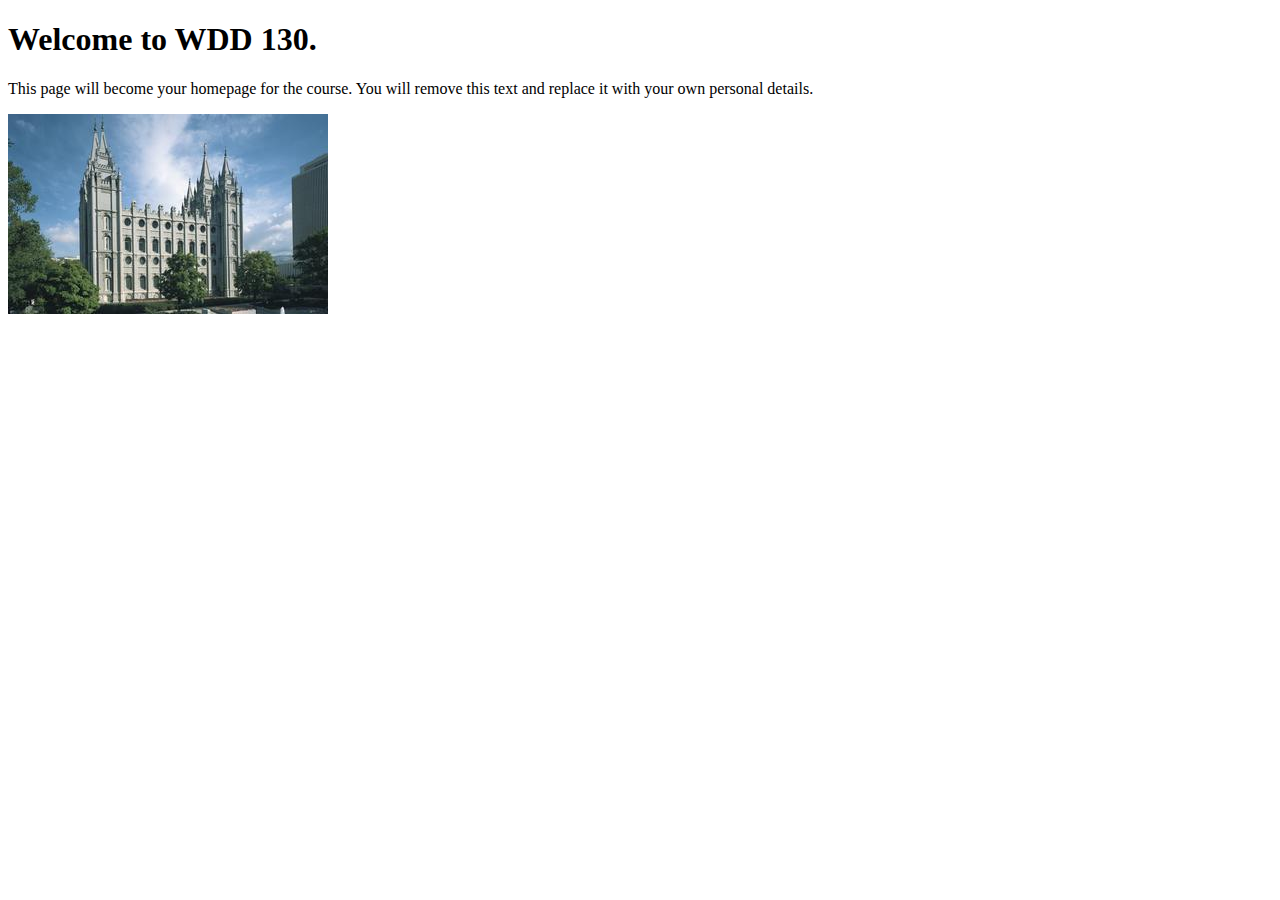
<file: index.html>
<!DOCTYPE html>
<html lang="en">
<head>
    <meta charset="UTF-8">
    <meta name="viewport" content="width=device-width, initial-scale=1.0">
    <title>WDD 130 | Personal Homepage</title>
</head>
<body>
    <h1>Welcome to WDD 130.</h1>
    <p>This page will become your homepage for the course. You will remove this text and replace it with your own personal details.</p>

    <img src="images/salt-lake-temple.jpg" alt="The Salt Lake Temple.">
</body>
</html>
</file>
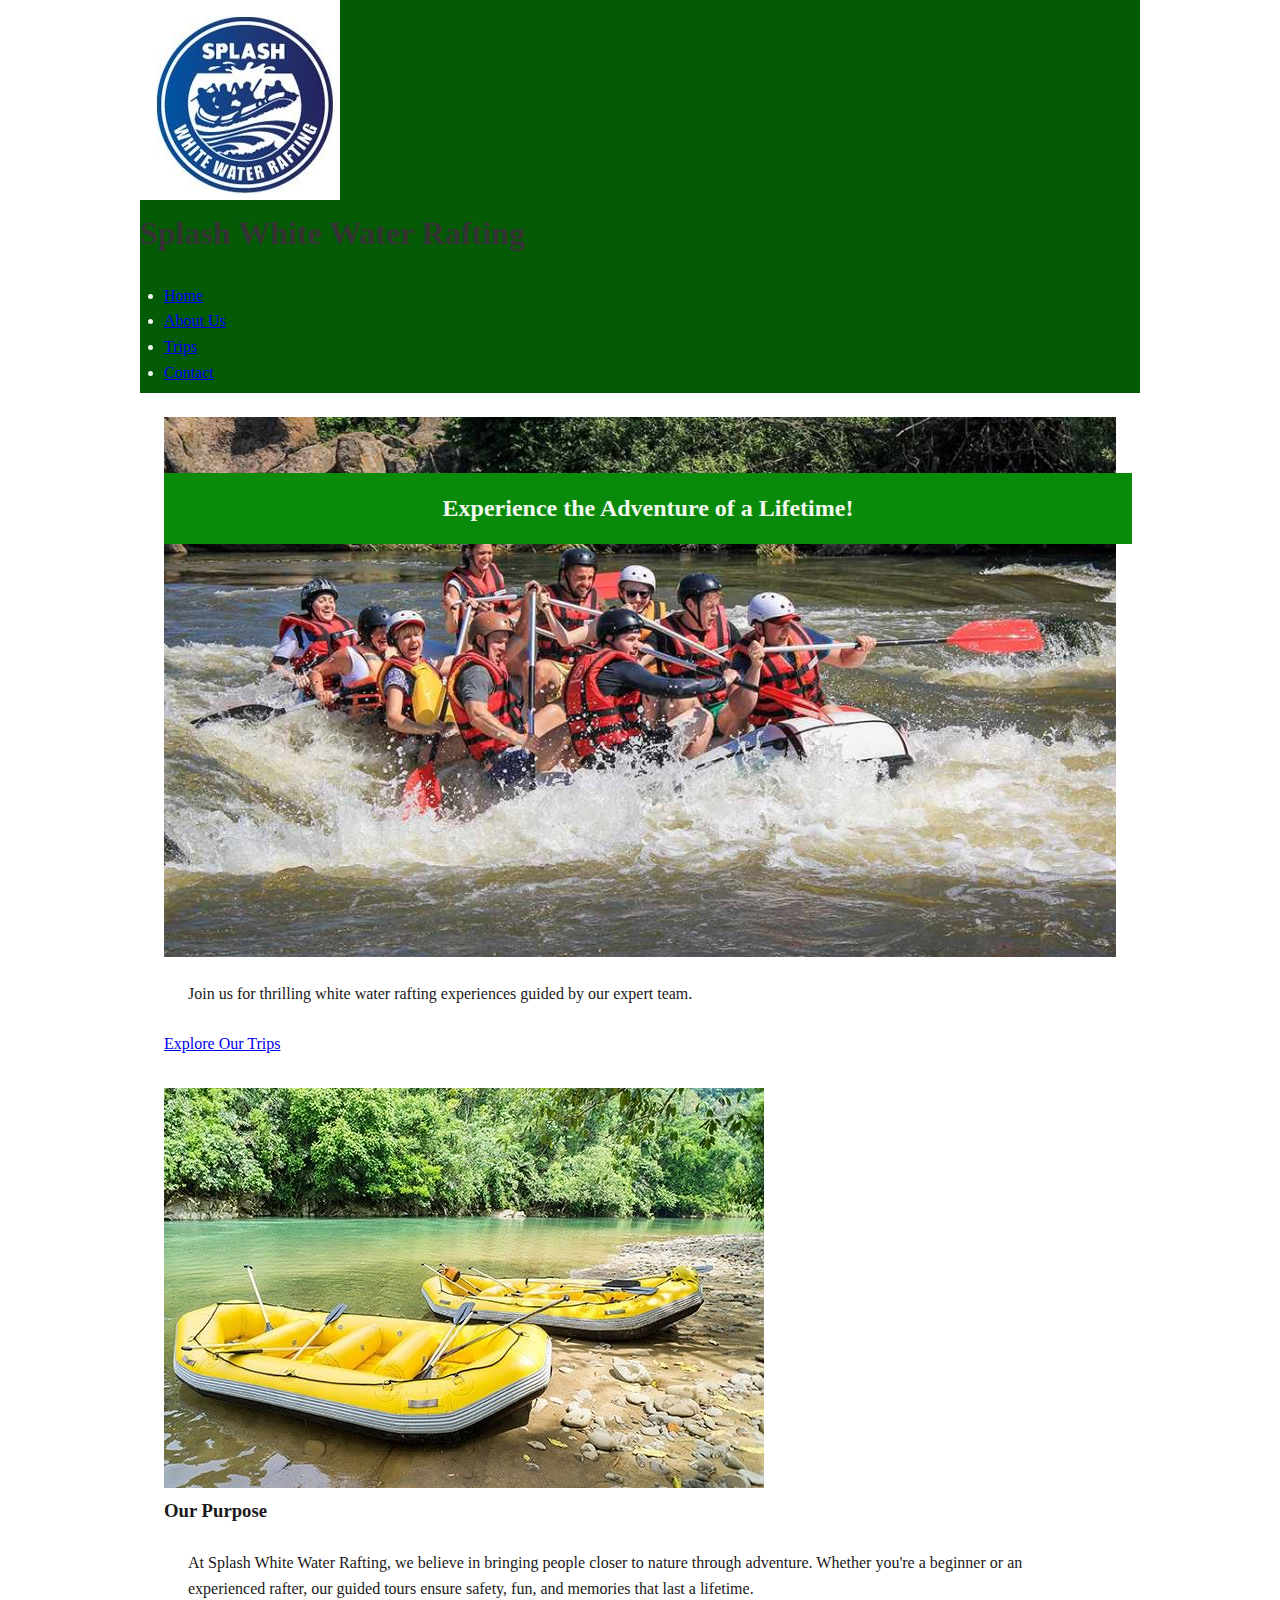
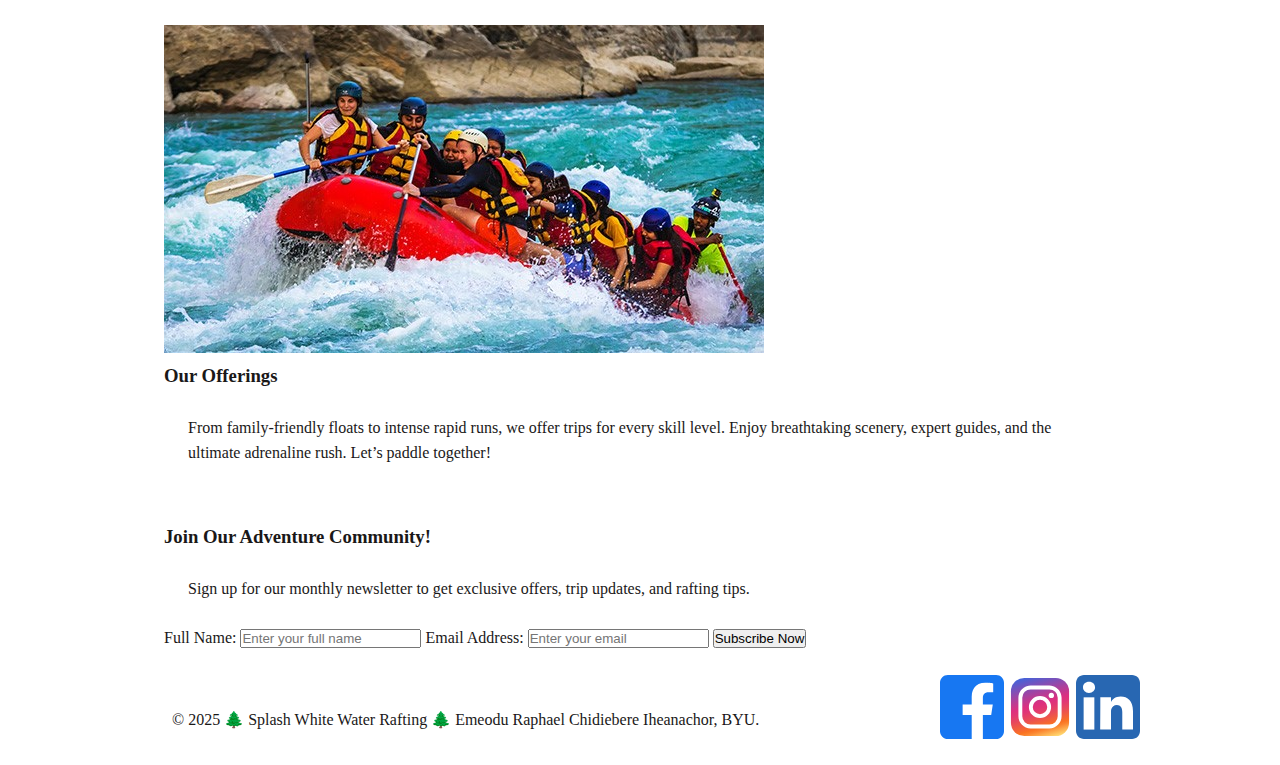
<file: wwr/index.html>
<!DOCTYPE html>
<html lang="en">
<head>
  <meta charset="UTF-8">
  <meta name="viewport" content="width=device-width, initial-scale=1.0">
  <meta name="description" content="Welcome to Splash White Water Rafting — your destination for thrilling river adventures and guided rafting experiences in Port Harcourt, Nigeria.">
  <meta name="author" content="Emeodu Raphael Chidiebere Iheanachor">
  <link rel="stylesheet" href="styles/rafting.css">
  <title>Home | Splash White Water Rafting</title>
</head>
<body>
  <header>
    <div class="logo">
      <img src="images/wwr_logo.jpg" alt="White Water Rafting Logo">
      <h1>Splash White Water Rafting</h1>
    </div>
    <nav>
      <ul>
        <li><a href="index.html" class="active">Home</a></li>
        <li><a href="about.html" target="_blank">About Us</a></li>
        <li><a href="trips.html" target="_blank">Trips</a></li>
        <li><a href="contact.html" target="_blank">Contact</a></li>
      </ul>
    </nav>
  </header>

  <main>
    <!-- HERO SECTION -->
    <section class="hero">
      <img src="images/rafting-hero.jpg" alt="Adventurers rafting through river rapids" class="hero-img">
      <div class="hero-text">
        <h2>Experience the Adventure of a Lifetime!</h2>
        <p>Join us for thrilling white water rafting experiences guided by our expert team.</p>
        <a href="trips.html" class="cta-button">Explore Our Trips</a>
      </div>
    </section>

    <!-- ABOUT / PURPOSE SECTION (GRID) -->
    <section class="about-grid">
      <div class="about-item">
        <img src="images/rafting-purpose.jpg" alt="Team rafting through the rapids">
        <div class="about-text">
          <h3>Our Purpose</h3>
          <p>
            At Splash White Water Rafting, we believe in bringing people closer to nature through adventure.
            Whether you're a beginner or an experienced rafter, our guided tours ensure safety, fun, and memories that last a lifetime.
          </p>
        </div>
      </div>

      <div class="about-item">
        <img src="images/rafting-team.jpg" alt="Rafting guides and clients smiling together">
        <div class="about-text">
          <h3>Our Offerings</h3>
          <p>
            From family-friendly floats to intense rapid runs, we offer trips for every skill level. Enjoy breathtaking scenery, expert guides,
            and the ultimate adrenaline rush. Let’s paddle together!
          </p>
        </div>
      </div>
    </section>

    <!-- NEWSLETTER SIGNUP FORM -->
    <section class="newsletter">
      <h3>Join Our Adventure Community!</h3>
      <p>Sign up for our monthly newsletter to get exclusive offers, trip updates, and rafting tips.</p>
      <form action="#" method="post" class="newsletter-form">
        <label for="newsletter-name">Full Name:</label>
        <input type="text" id="newsletter-name" name="name" placeholder="Enter your full name" required>

        <label for="newsletter-email">Email Address:</label>
        <input type="email" id="newsletter-email" name="email" placeholder="Enter your email" required>

        <button type="submit">Subscribe Now</button>
      </form>
    </section>
  </main>

  <footer>
    <p>© 2025 🌲 Splash White Water Rafting 🌲 Emeodu Raphael Chidiebere Iheanachor, BYU.</p>
    <div class="social-media">
      <a href="https://facebook.com" target="_blank" rel="noopener noreferrer">
        <img src="images/facebook-square.svg" alt="Facebook">
      </a>
      <a href="https://instagram.com" target="_blank" rel="noopener noreferrer">
        <img src="images/instagram-square.svg" alt="Instagram">
      </a>
      <a href="https://linkedin.com" target="_blank" rel="noopener noreferrer">
        <img src="images/linkedin-square.svg" alt="LinkedIn">
      </a>
    </div>
  </footer>
</body>
</html>
</file>
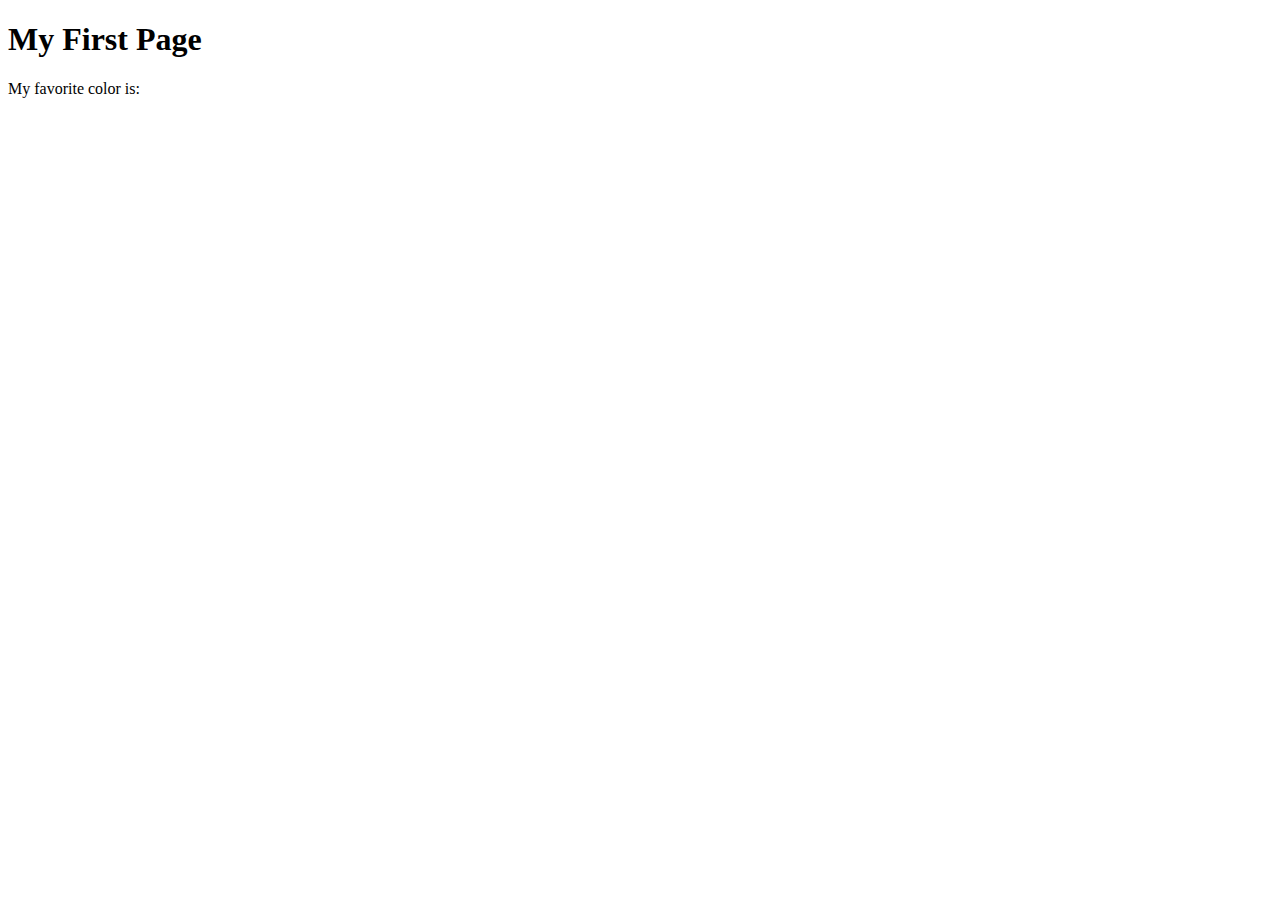
<file: week01/first-page.html>
<!DOCTYPE html>
<html lang="en">
<head>
    <meta charset="UTF-8">
    <meta name="viewport" content="width=device-width, initial-scale=1.0">
    <title>My First Page</title>
</head>
<body>
    <h1>My First Page</h1>
    <p>My favorite color is: </p>
</body>
</html>
</file>
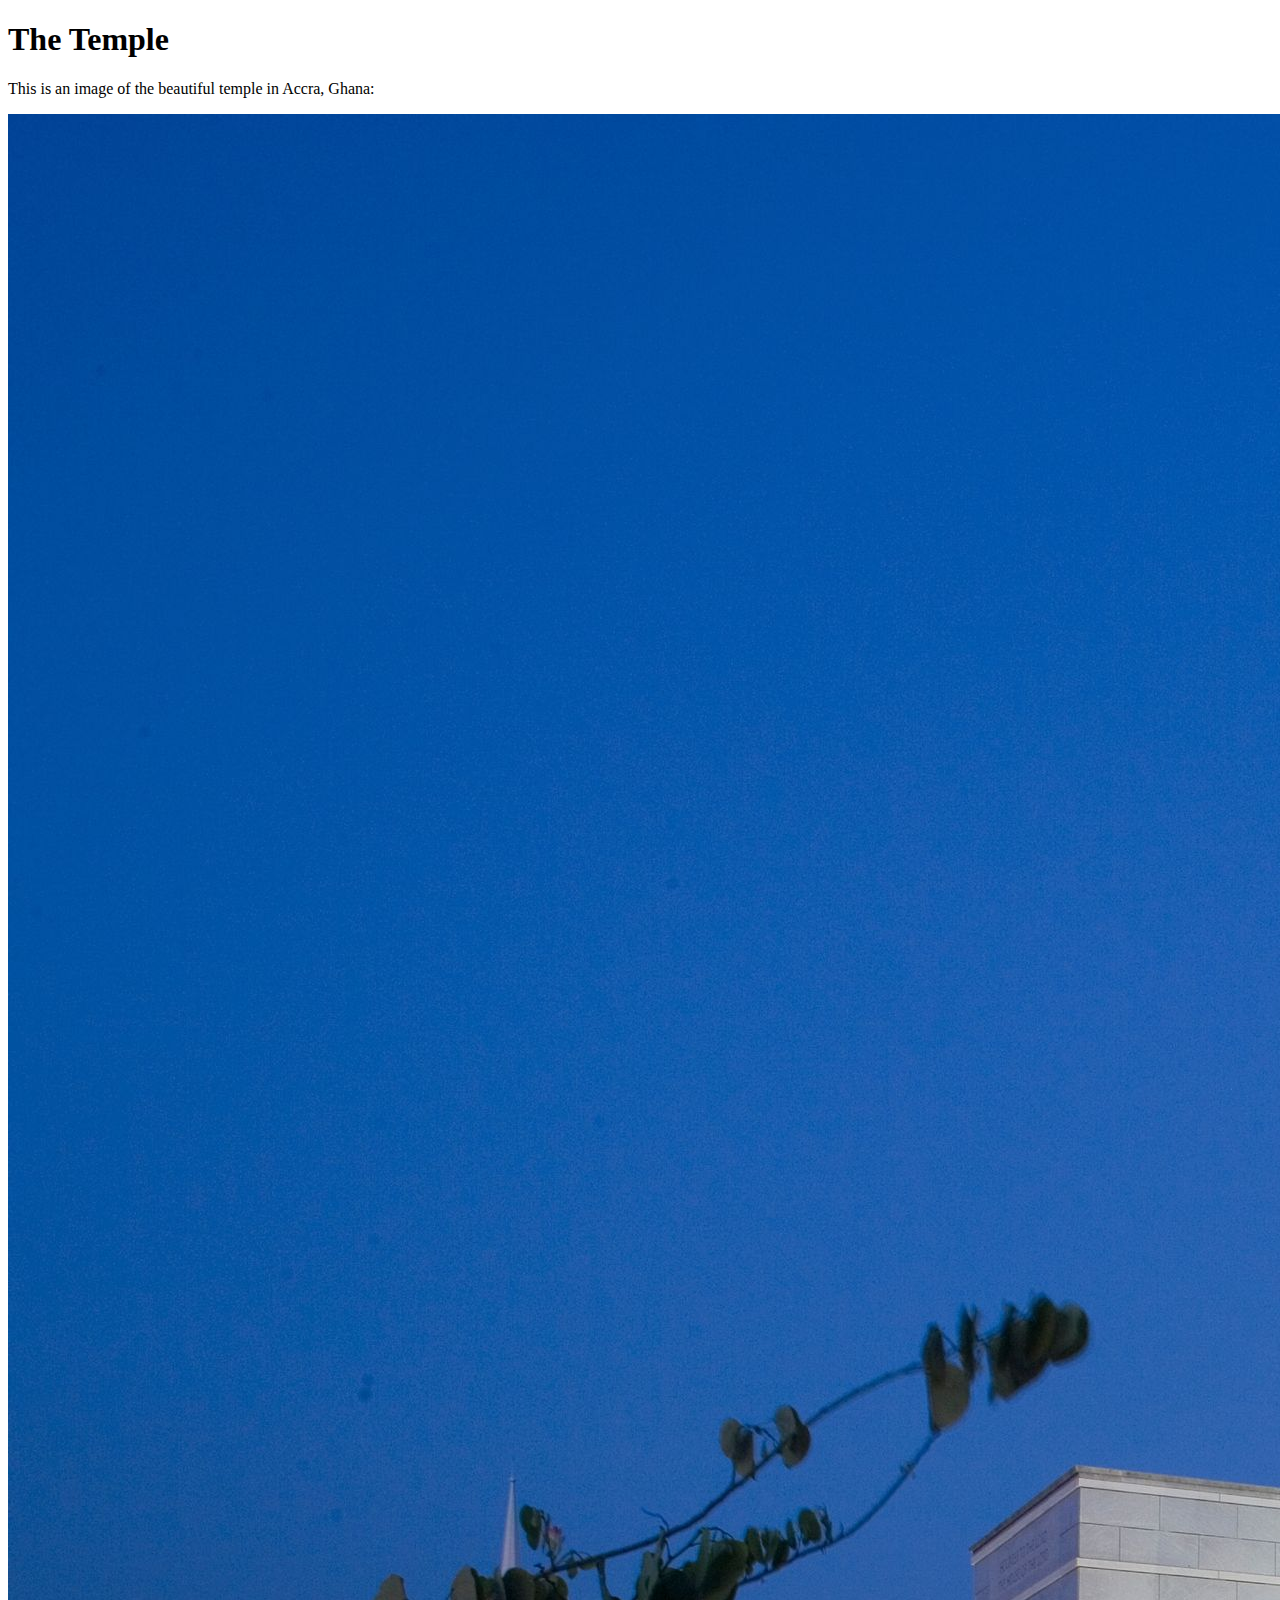
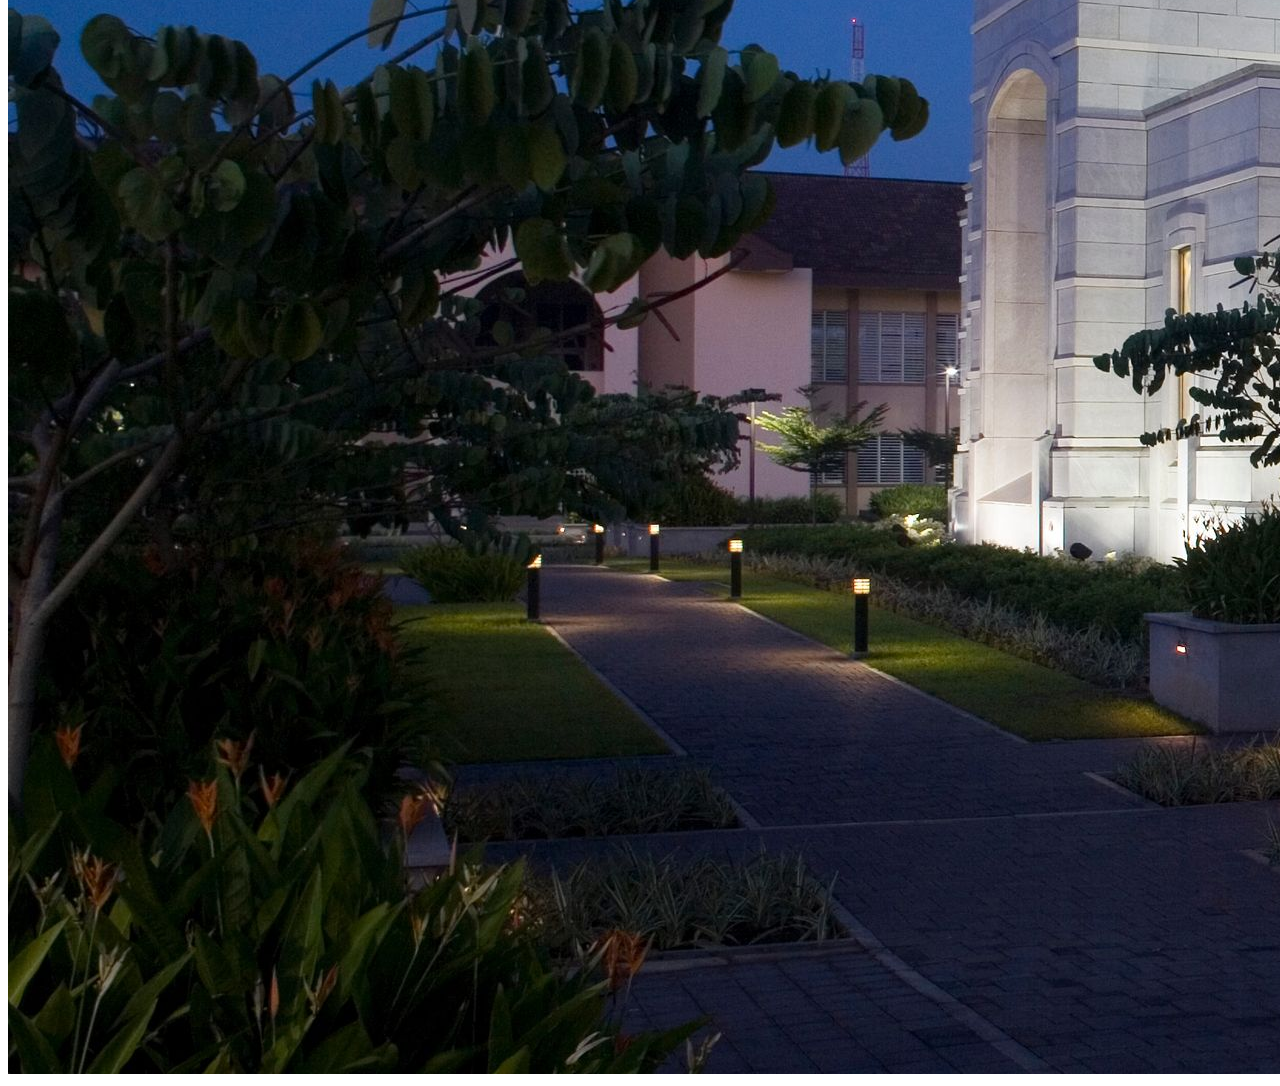
<file: week01/images.html>
<!DOCTYPE html>
<html lang="en">
<head>
    <meta charset="UTF-8">
    <meta name="viewport" content="width=device-width, initial-scale=1.0">
    <title>Temple Image</title>
</head>
<body>
    <h1>The Temple</h1>
    <p>This is an image of the beautiful temple in Accra, Ghana:</p>
    <img src="images/temple-large.jpeg" alt="The Accra Ghana Temple">
    
</body>
</html>
</file>
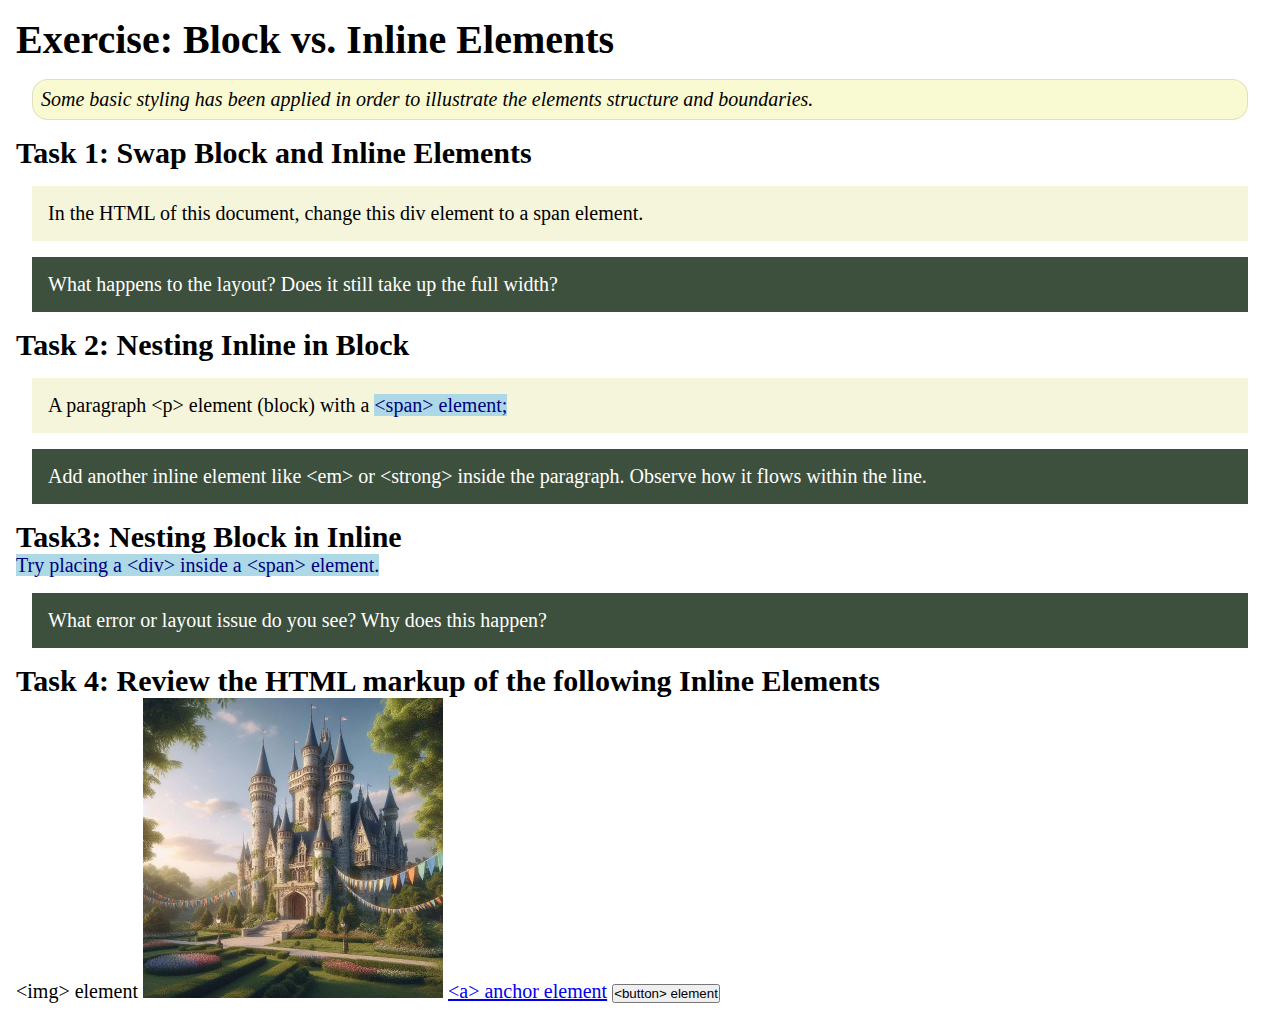
<file: week02/block-vs-inline.html>
<!DOCTYPE html>
<html lang="en">

<head>
    <meta charset="UTF-8">
    <meta name="viewport" content="width=device-width, initial-scale=1.0">
    <title>Exercise: Block vs. Inline Elements</title>
    <link rel="stylesheet" href="styles/block-vs-inline.css">
</head>

<body>
    <main>
        <h1>Exercise: Block vs. Inline Elements</h1>
        <p class="note">Some basic styling has been applied in order to illustrate the elements structure and
            boundaries.</p>

        <h2>Task 1: Swap Block and Inline Elements</h2>
        <div>In the HTML of this document, change this div element to a span element.</div>

        <p class="question">What happens to the layout? Does it still take up the full width?</p>

        <h2>Task 2: Nesting Inline in Block</h2>
        <p>A paragraph &lt;p&gt; element (block) with a <span>&lt;span&gt; element;</span></p>
        <p class="question">Add another inline element like &lt;em&gt; or &lt;strong&gt; inside the paragraph. Observe
            how it flows within the line.</p>

        <h2>Task3: Nesting Block in Inline</h2>
        <span>Try placing a &lt;div&gt; inside a &lt;span&gt; element.</span>
            <p class="question">What error or layout issue do you see? Why does this happen?</p>


            <h2>Task 4: Review the HTML markup of the following Inline Elements</h2>
        &lt;img&gt; element
        <img src="images/castle.webp" alt="placeholder image (images are inline)" width="300" height="300">
        <a href="https://churchofjesuschrist.org">&lt;a&gt; anchor element</a>
        <button type="button">&lt;button&gt; element</button>
    </main>
</body>

</html>
</file>
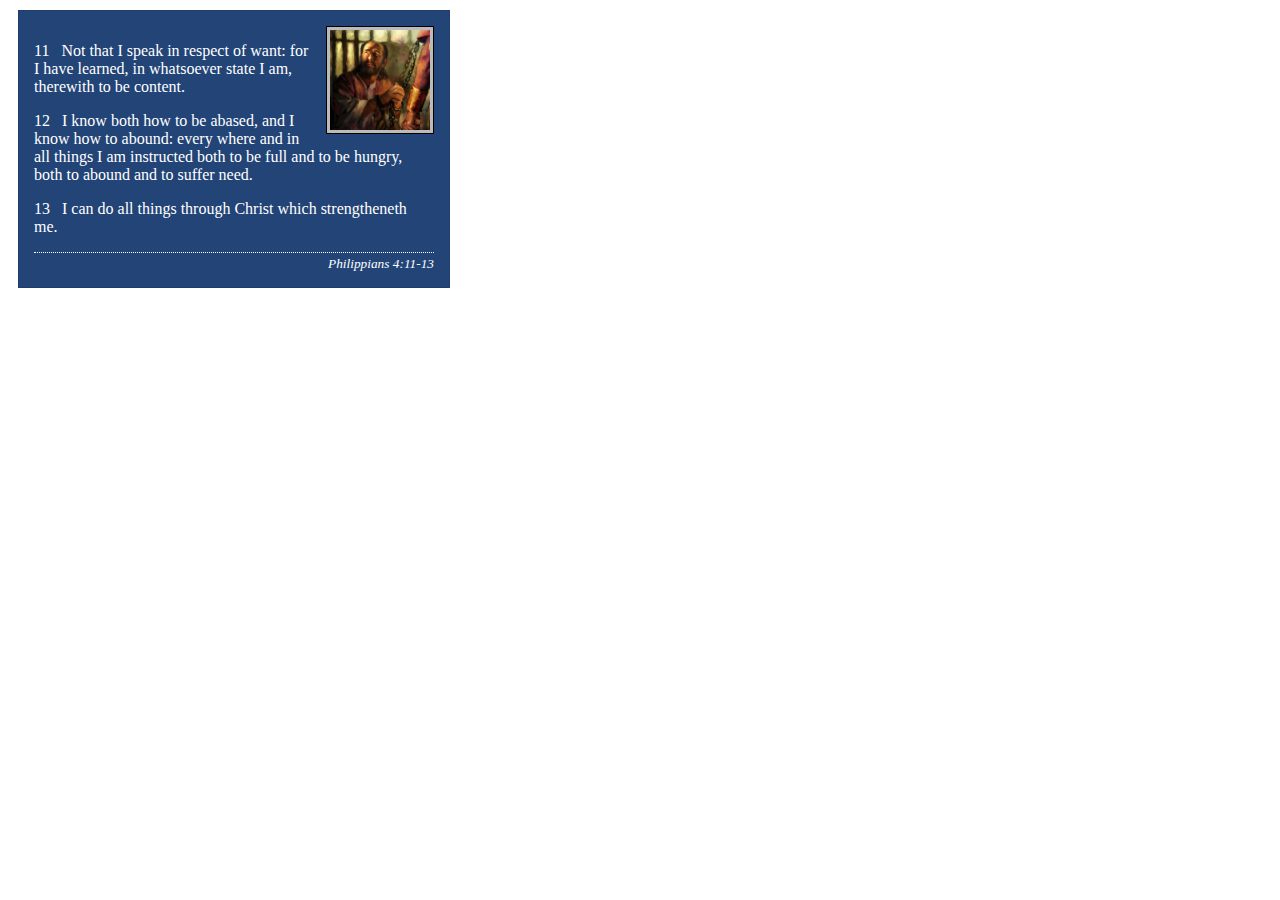
<file: week02/box-model-solution.html>
<!DOCTYPE html>
<html lang="en">
<head>
    <meta charset="UTF-8">
    <meta name="viewport" content="width=device-width, initial-scale=1.0">
    <title>Box Model Activity</title>
    <link rel="stylesheet" href="styles/box-model-solution.css">
</head>
<body>
    <main>
        <div class="callout">
            <img src="images/apostle-paul-imprisoned.webp" alt="Paul the Apostle - Imprisoned in Rome" width="200" height="200">
            <blockquote>
                <p>11 &nbsp; Not that I speak in respect of want: for I have learned, in whatsoever state I am, therewith to be content.</p>
                <p>12 &nbsp; I know both how to be abased, and I know how to abound: every where and in all things I am instructed both to be full and to be hungry, both to abound and to suffer need.</p>
                <p>13 &nbsp; I can do all things through Christ which strengtheneth me.</p>
            </blockquote>
            <cite>Philippians 4:11-13</cite>
        </div>
    </main>
</body>
</html>
</file>
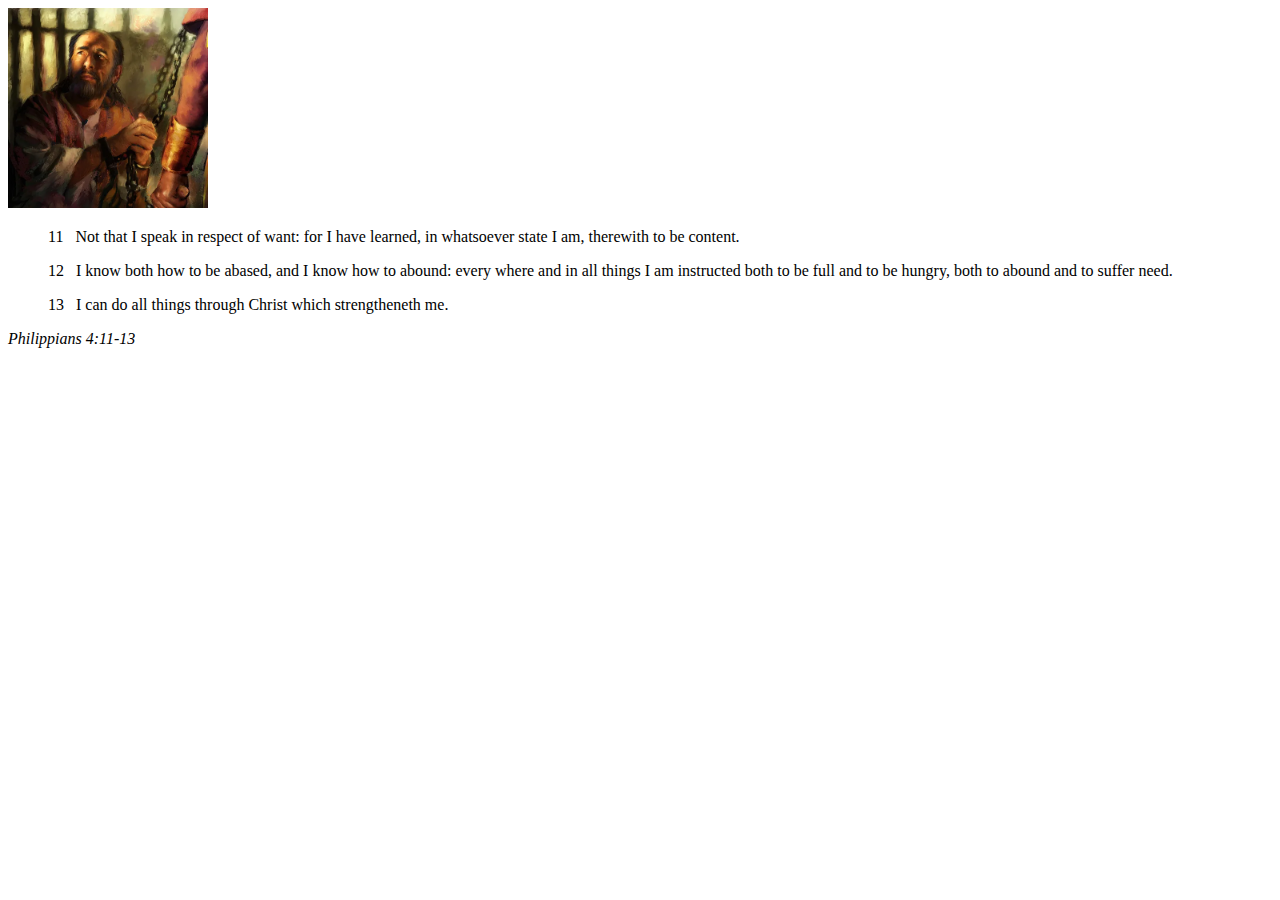
<file: week02/box-model.html>
<!DOCTYPE html>
<html lang="en">
<head>
    <meta charset="UTF-8">
    <meta name="viewport" content="width=device-width, initial-scale=1.0">
    <title>Box Model Activity</title>
</head>
<body>
    <main>
        <div class="callout">
            <img src="images/apostle-paul-imprisoned.webp" alt="Paul the Apostle - Imprisoned in Rome" width="200" height="200">
            <blockquote>
                <p>11 &nbsp; Not that I speak in respect of want: for I have learned, in whatsoever state I am, therewith to be content.</p>
                <p>12 &nbsp; I know both how to be abased, and I know how to abound: every where and in all things I am instructed both to be full and to be hungry, both to abound and to suffer need.</p>
                <p>13 &nbsp; I can do all things through Christ which strengtheneth me.</p>
            </blockquote>
            <cite>Philippians 4:11-13</cite>
        </div>
    </main>
</body>
</html>
</file>
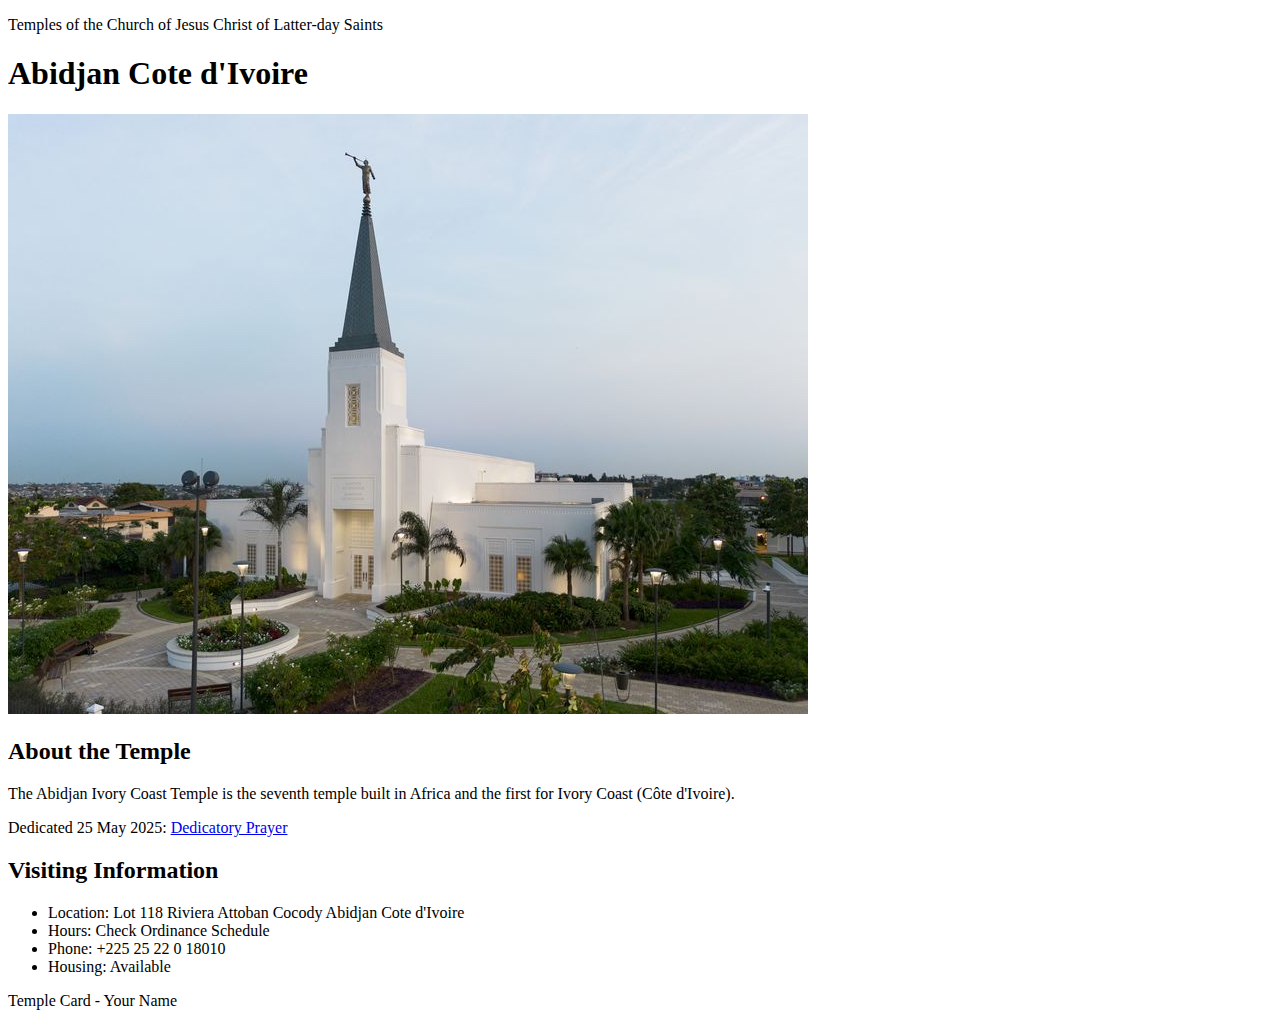
<file: week02/temple.html>
<!DOCTYPE html>
<html lang="en">

<head>
    <meta charset="UTF-8">
    <meta name="viewport" content="width=device-width, initial-scale=1.0">
    <title>Temple Card - Abidjan Cote d'Ivoire</title>
</head>

<body>
    <header>
        <p>Temples of the Church of Jesus Christ of Latter-day Saints</p>
    </header>
    <main>
        <h1>Abidjan Cote d'Ivoire</h1>
        <picture>
            <img src="images/abidjan-ivory-coast.jpeg" alt="Abidjan Cote d'Ivoire Temple">
        </picture>
        <section>
            <h2>About the Temple</h2>
            <p>The Abidjan Ivory Coast Temple is the seventh temple built in Africa and the first for Ivory Coast (Côte
                d'Ivoire).</p>
            <p>Dedicated 25 May 2025: <a
                    href="https://www.churchofjesuschrist.org/temples/dedicatory-prayer/abidjan-ivory-coast-temple/2025-05-25?lang=eng"
                    target="_blank" rel="noopener noreferrer">Dedicatory Prayer</a></p>
        </section>
        <section>
            <h2>Visiting Information</h2>
            <ul>
                <li>Location: Lot 118 Riviera Attoban Cocody Abidjan Cote d'Ivoire</li>
                <li>Hours: Check Ordinance Schedule</li>
                <li>Phone: +225 25 22 0 18010</li>
                <li>Housing: Available</li>
            </ul>
        </section>
    </main>
    <footer>
        <p>Temple Card - Your Name</p>
    </footer>
</body>

</html>
</file>
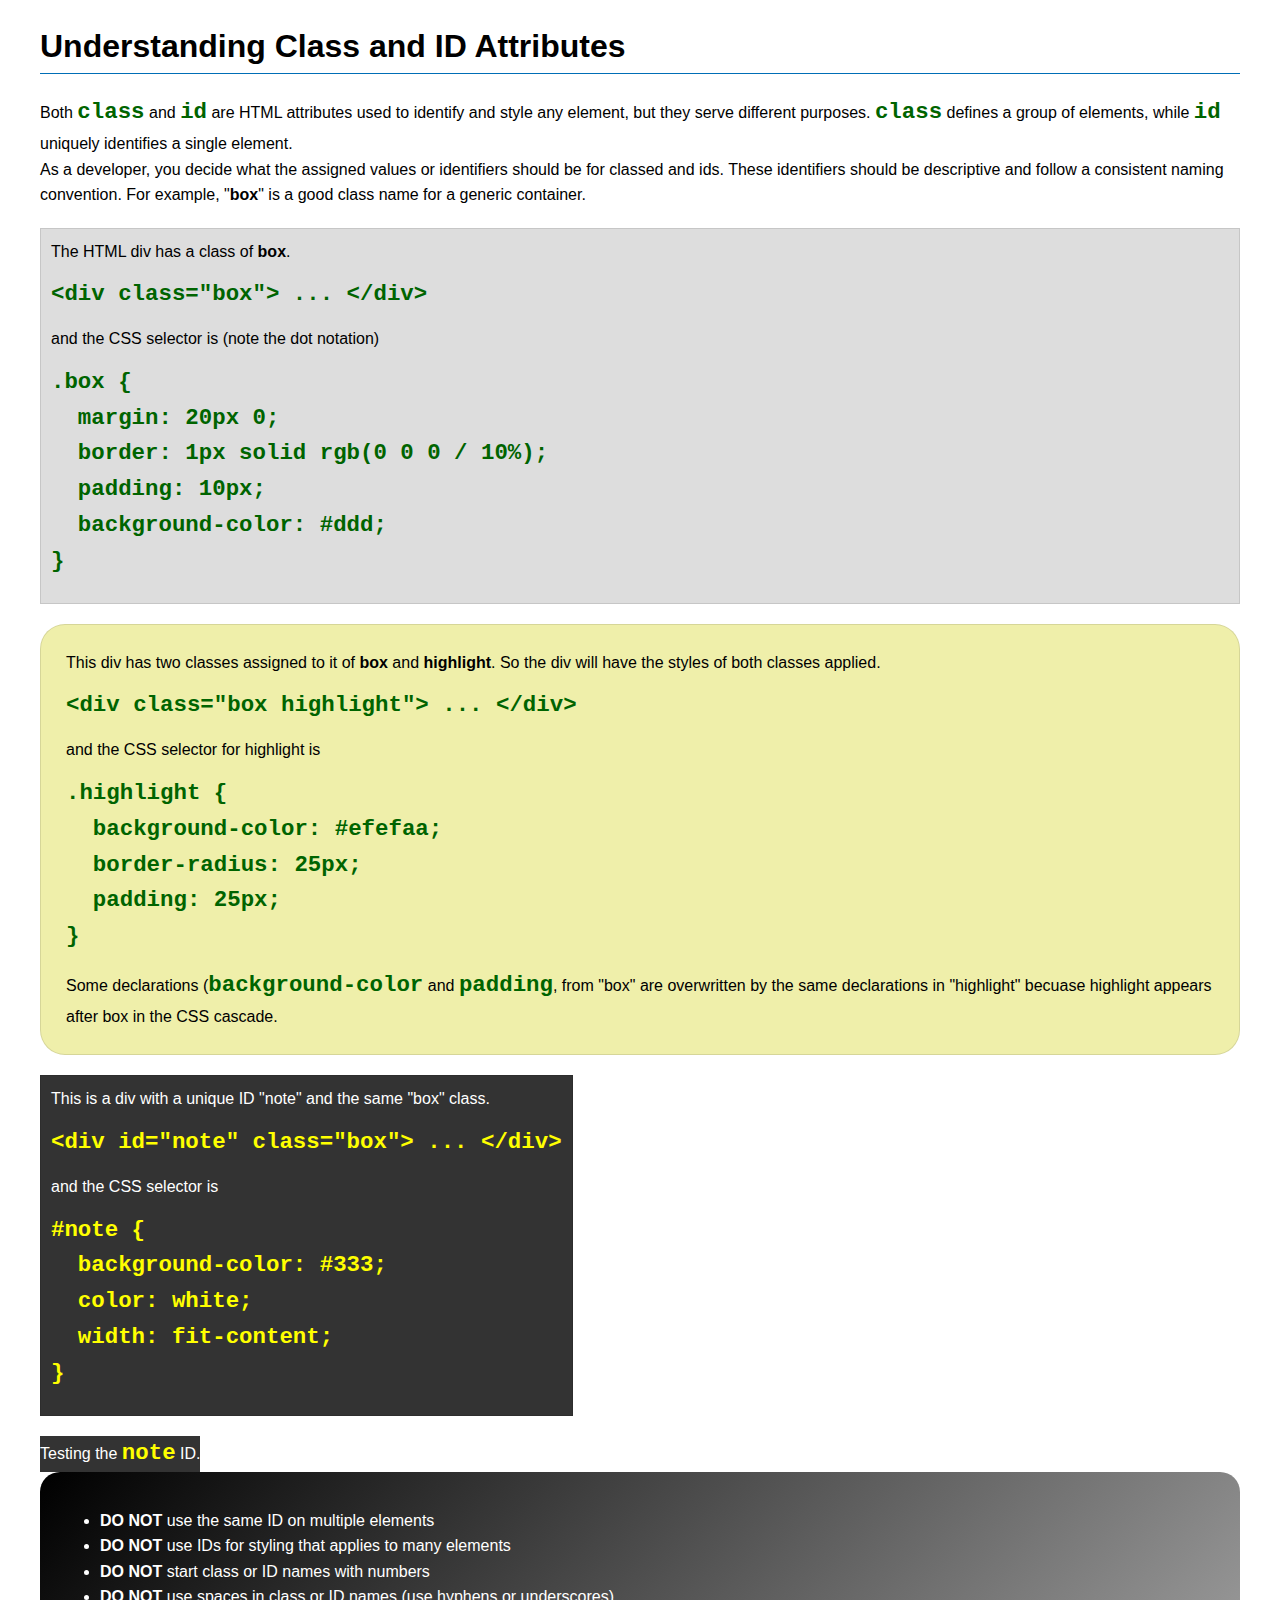
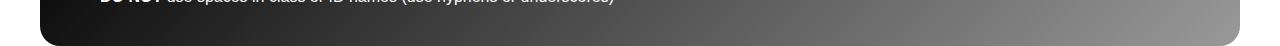
<file: week03/class-and-id.html>
<!DOCTYPE html>
<html lang="en">

<head>
    <meta charset="UTF-8">
    <meta name="viewport" content="width=device-width, initial-scale=1.0">
    <title>Class vs ID Attributes</title>
    <link rel="stylesheet" href="styles/class-and-id.css">
</head>

<body>
    <h1>Understanding Class and ID Attributes</h1>
    <p>Both <code>class</code> and <code>id</code> are HTML attributes used to identify and style any element, but they
        serve different purposes. <code>class</code> defines a group of elements, while <code>id</code> uniquely
        identifies a single element.</p>
    <p>As a developer, you decide what the assigned values or identifiers should be for classed and ids. These
        identifiers should be
        descriptive and follow a consistent naming convention. For example, "<strong>box</strong>" is a good class name
        for a generic container.</p>
    <div class="box">
        <p>The HTML div has a class of <strong>box</strong>.</p>
        <pre><code class="html">&lt;div class="box"&gt; ... &lt;/div&gt;</code></pre>
        and the CSS selector is (note the dot notation)
        <pre><code class="css">.box {
  margin: 20px 0;
  border: 1px solid rgb(0 0 0 / 10%);
  padding: 10px;
  background-color: #ddd; 
}</code></pre>
    </div>

    <div class="box highlight">
        <p>This div has two classes assigned to it of <strong>box</strong> and <strong>highlight</strong>. So the div
            will have the styles of both classes applied.</p>
        <pre><code class="html">&lt;div class="box highlight"&gt; ... &lt;/div&gt;</code></pre>
        and the CSS selector for highlight is
        <pre><code class="css">.highlight {
  background-color: #efefaa;
  border-radius: 25px;
  padding: 25px;
}</code></pre>
<p>Some declarations (<code>background-color</code> and <code>padding</code>, from "box" are overwritten by the same declarations in "highlight" becuase highlight appears after box in the CSS cascade.</p>
    </div>

    <div id="note" class="box">
        <p>This is a div with a unique ID "note" and the same "box" class.</p>
        <pre><code class="html">&lt;div id="note" class="box"&gt; ... &lt;/div&gt;</code></pre>
        and the CSS selector is
        <pre><code class="css">#note {
  background-color: #333;
  color: white;
  width: fit-content;
}</code></pre>
    </div>

    <div id="note">
        <p>Testing the <code>note</code> ID.</p>
    </div>

    <section id="best-practice">
        <ul>
            <li><strong>DO NOT</strong> use the same ID on multiple elements</li>
            <li><strong>DO NOT</strong> use IDs for styling that applies to many elements</li>
            <li><strong>DO NOT</strong> start class or ID names with numbers</li>
            <li><strong>DO NOT</strong> use spaces in class or ID names (use hyphens or underscores)</li>
        </ul>
    </section>




</body>

</html>
</file>
<file: wwr/styles/rafting.css>
/* ========== Global Styles ========== */
:root {
  --primary-color: #055a05;
  --secondary-color: #0a8a0a;
  --accent1-color: #f0f8f0;
  --accent2-color: #e9c46a;
  --body-color: #1a1818;
  --heading-color: #333333;
  --text-color: #333;
  --heading-font: Cambria, Cochin, Georgia, Times, 'Times New Roman', serif

}

* {
  box-sizing: border-box;
  margin: 0;
  padding: 0;
  
}

header {
  background-color: var(--primary-color);
  color: var(--accent1-color);
}


body {
  font-family: var(--font-stack);
  line-height: 1.6;
  color: var(--body-color);
  background: var(--light-bg);
}

header, main, footer {
  max-width: 1000px;
  margin: 0 auto;
}

h1, h2 {
  font-family: var(--heading-font);
  color: var(--heading-color);
}

nav, p, section, article {margin: 1rem;
  margin: 1rem;
  padding: .5rem;
}

.social-media a {
  display: inline-block;
  text-decoration: none;
}
  

.social-media img {
  width: 4rem;
  height: 4rem;
  float: right;
}

.hero {
  position: relative;
}

.hero img {
  display: block;
  width: 100%;
  height: auto;
}

.hero h1,
.hero h2 {
  position: absolute;
  top: 4rem;
  width: 100%;
  background-color: var(--secondary-color);
  color: var(--accent1-color);
  padding: 1rem;
  text-align: center;
}

.hero article {
  position: absolute;
  bottom: 1rem;
  left: 1rem;
  right: 1rem;
  background-color: var(--accent1-color);
  border: 2px solid var(--secondary-color);
  margin-bottom: 2rem;

}

.hero article img {
  float: right;
  width: 125px;
  margin: 0 0 0 1rem;

}

footer p {
  text-align: center;
  padding: 1rem;
}

footer nav {
  float: right
  
}


footer {
  display: grid;
  grid-auto-flow: column;  /* flows items horizontally */
  gap: 1rem;
}


footer {
  display: flex;
  justify-content: space-between; /* first item center, second item right */ 
}
</file>
<file: week02/styles/block-vs-inline.css>
* {
    margin: 0;
    padding: 0;
}

body {
    font-size: 20px;
    margin: 1rem;
}

p,
div {
    background-color: beige;
    margin: 1rem;
    padding: 1rem;
}

span {
    color: navy;
    background-color: lightblue;
}

code {
    margin: 0;
    padding: 0;
    color: green;
    font-size: 1.2rem;
}

.note {
    font-style: italic;
    background-color: lightgoldenrodyellow;
    border-radius: 1rem;
    border: 1px solid rgb(0 0 0 / 10%);
    margin: 1rem;
    padding: .5rem;
}

.question {
    background-color: #3d503d;
    color: #fff;
}
</file>
<file: week02/styles/box-model-solution.css>
.callout {
    max-width: 400px;
    margin: 10px;
    border: 1px solid rgba(0, 0, 0, .1);
    padding: 15px;
    background-color: #247;
    color: #fff;
}

.callout img {
    float: right;
    margin: 0 0 10px 15px;
    border: 1px solid #000;
    padding: 3px;
    background-color: #bbb;
    width: 100px;
    height: auto;

}

blockquote {
    margin: 0;
}

cite {
    display: block;
    border-top: 1px dotted #fff;
    padding-top: 3px;
    text-align: right;
    font-size: smaller;
}
</file>
<file: week03/styles/class-and-id.css>
body {
    font-family: Arial, sans-serif;
    line-height: 1.6;
    margin: 0;
    padding: 0 40px;
}

h1 {
    border-bottom: 1px solid rgb(0 110 182);
    padding-bottom: 0;
}



p {
    margin: 0;
}

code {
    color: darkgreen;
    font-weight: 700;
    font-size: 1.4rem;
}

/* Class examples - can be reused */

.box {
    margin: 20px 0;
    border: 1px solid rgb(0 0 0 / 10%);
    padding: 10px;
    background-color: #ddd; /* this is shorthand for #dddddd */
}

.highlight {
    background-color: #efefaa;
    border-radius: 25px;
    padding: 25px;
}

/* ID examples - should be unique */

#note {
    background-color: #333;
    color: white;
    width: fit-content;
}

#note code {
    color: yellow;
}

#best-practice {
    background: linear-gradient(135deg, #000 0%, #999 100%);
    color: white;
    border-radius: 20px;
    padding: 20px
}
</file>
